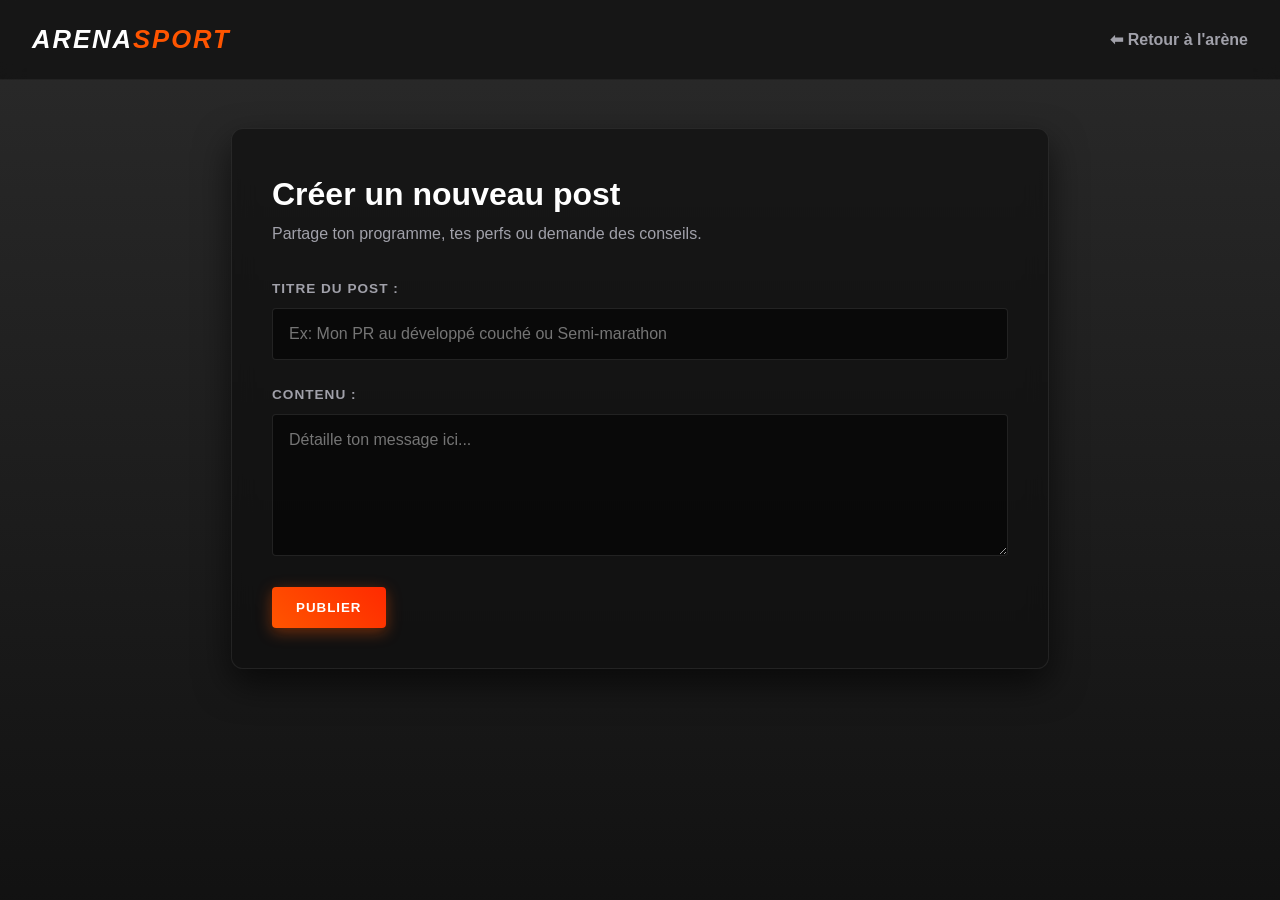
<file: templates/create_post.html>
<!DOCTYPE html>
<html lang="fr">
<head>
    <meta charset="UTF-8">
    <meta name="viewport" content="width=device-width, initial-scale=1.0">
    <title>Créer un Post - Arena Sport</title>
    <link rel="stylesheet" href="/static/css/style.css">
</head>
<body>
    <nav class="navbar">
        <a href="/" class="logo">ARENA<span>SPORT</span></a>
        <a href="/" class="back-link">⬅ Retour à l'arène</a>
    </nav>

    <main class="container">
        <div class="form-card fade-in">
            <h1>Créer un nouveau post</h1>
            <p style="color: #a1a1aa; margin-bottom: 2rem;">Partage ton programme, tes perfs ou demande des conseils.</p>
            
            <form action="/create-post" method="POST">
                <div class="input-group">
                    <label for="title">Titre du post :</label>
                    <input type="text" id="title" name="title" placeholder="Ex: Mon PR au développé couché ou Semi-marathon" required>
                </div>
                
                <div class="input-group">
                    <label for="content">Contenu :</label>
                    <textarea id="content" name="content" rows="6" placeholder="Détaille ton message ici..." required></textarea>
                </div>
                
                <button type="submit" class="btn-submit">Publier</button>
            </form>
        </div>
    </main>
    <script src="/static/js/script.js"></script>
</body>
</html>
</file>
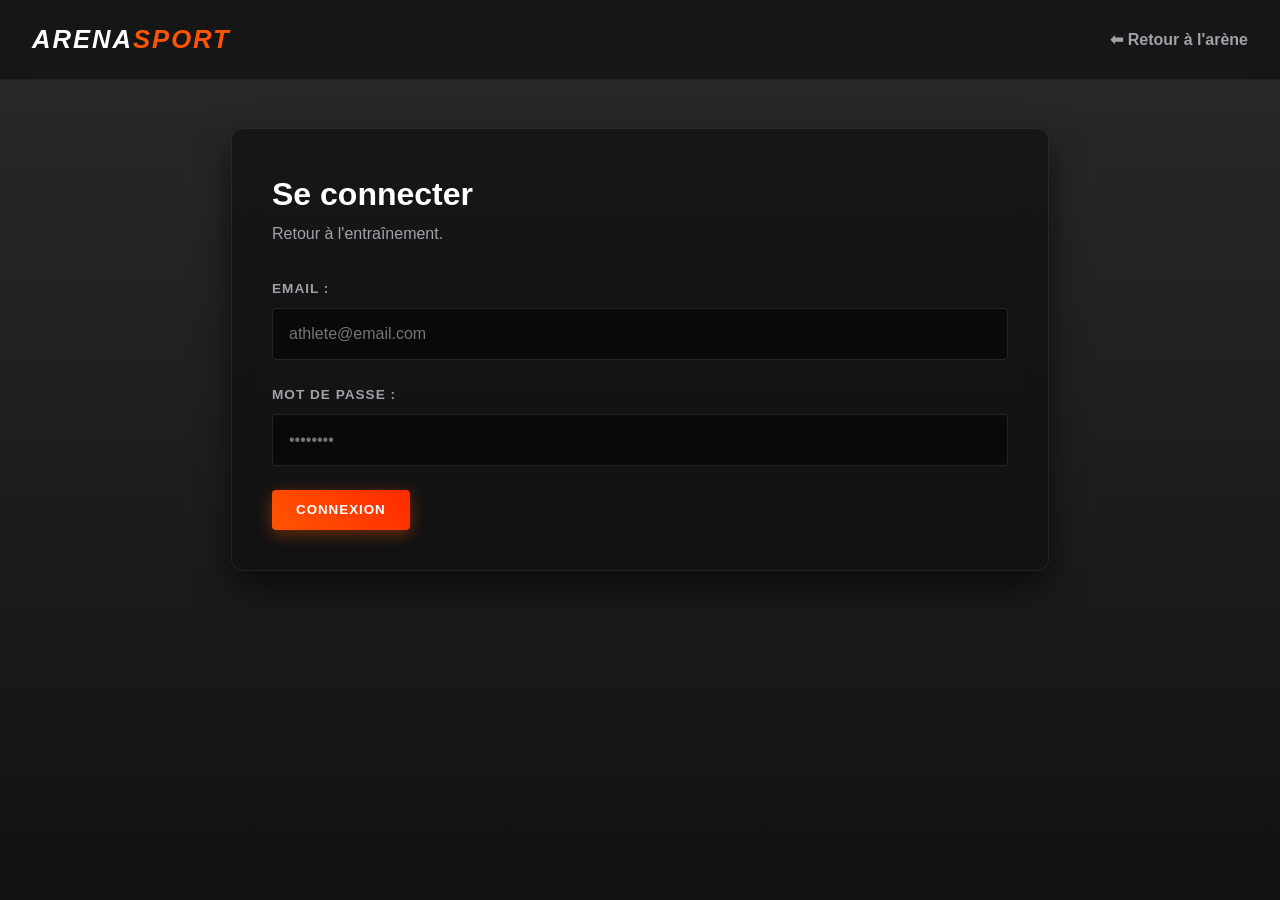
<file: templates/login.html>
<!DOCTYPE html>
<html lang="fr">
<head>
    <meta charset="UTF-8">
    <meta name="viewport" content="width=device-width, initial-scale=1.0">
    <title>Connexion - Arena Sport</title>
    <link rel="stylesheet" href="/static/css/style.css">
</head>
<body>
    <nav class="navbar">
        <a href="/" class="logo">ARENA<span>SPORT</span></a>
        <a href="/" class="back-link">⬅ Retour à l'arène</a>
    </nav>

    <main class="container">
        <div class="form-card fade-in">
            <h1>Se connecter</h1>
            <p style="color: #a1a1aa; margin-bottom: 2rem;">Retour à l'entraînement.</p>
            
            <form action="/login" method="POST">
                <div class="input-group">
                    <label for="email">Email :</label>
                    <input type="email" id="email" name="email" placeholder="athlete@email.com" required>
                </div>
                <div class="input-group">
                    <label for="password">Mot de passe :</label>
                    <input type="password" id="password" name="password" placeholder="••••••••" required>
                </div>
                <button type="submit" class="btn-submit">Connexion</button>
            </form>
        </div>
    </main>
    <script src="/static/js/script.js"></script>
</body>
</html>
</file>
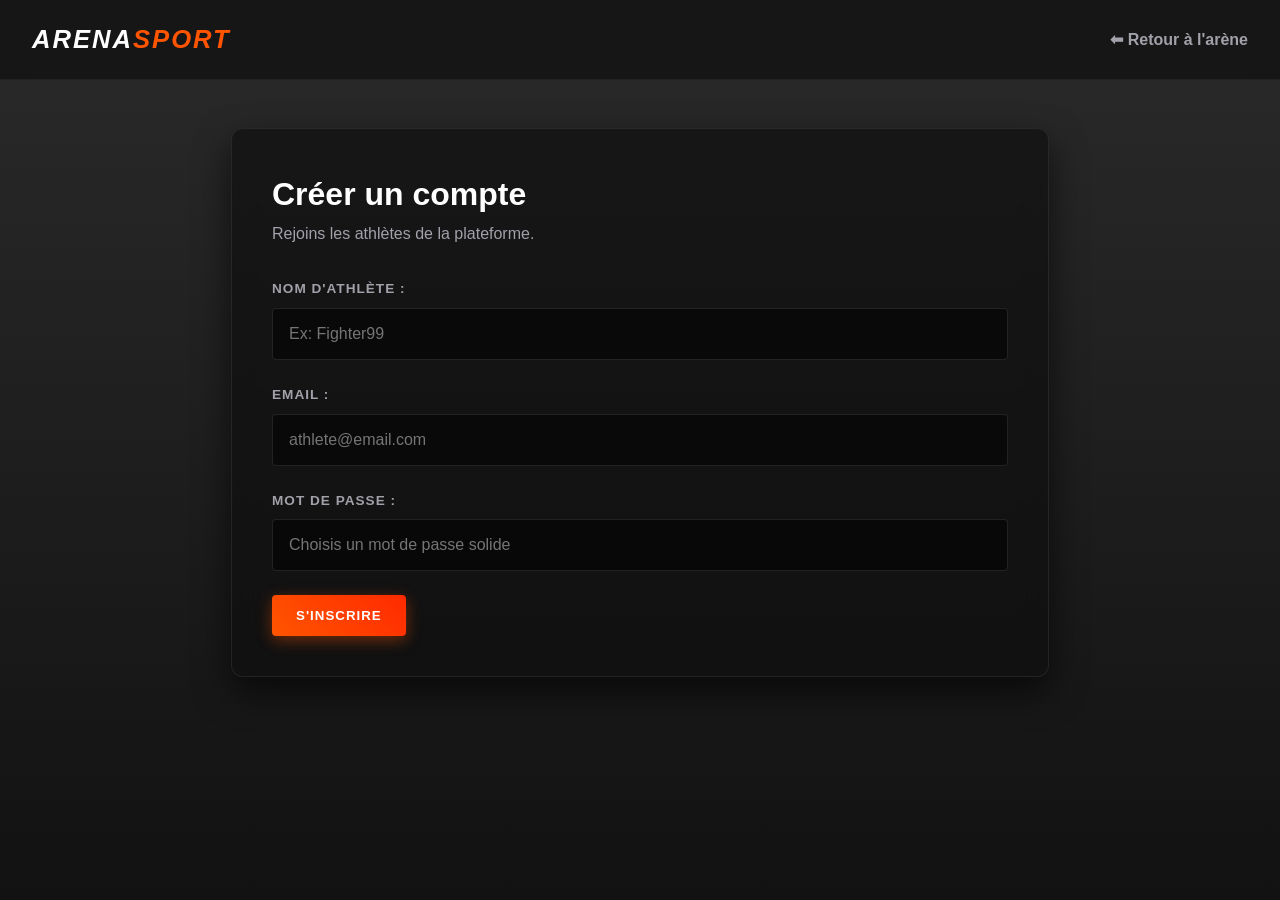
<file: templates/register.html>
<!DOCTYPE html>
<html lang="fr">
<head>
    <meta charset="UTF-8">
    <meta name="viewport" content="width=device-width, initial-scale=1.0">
    <title>Inscription - Arena Sport</title>
    <link rel="stylesheet" href="/static/css/style.css">
</head>
<body>
    <nav class="navbar">
        <a href="/" class="logo">ARENA<span>SPORT</span></a>
        <a href="/" class="back-link">⬅ Retour à l'arène</a>
    </nav>

    <main class="container">
        <div class="form-card fade-in">
            <h1>Créer un compte</h1>
            <p style="color: #a1a1aa; margin-bottom: 2rem;">Rejoins les athlètes de la plateforme.</p>
            
            <form action="/register" method="POST">
                <div class="input-group">
                    <label for="username">Nom d'athlète :</label>
                    <input type="text" id="username" name="username" placeholder="Ex: Fighter99" required>
                </div>
                <div class="input-group">
                    <label for="email">Email :</label>
                    <input type="email" id="email" name="email" placeholder="athlete@email.com" required>
                </div>
                <div class="input-group">
                    <label for="password">Mot de passe :</label>
                    <input type="password" id="password" name="password" placeholder="Choisis un mot de passe solide" required>
                </div>
                <button type="submit" class="btn-submit">S'inscrire</button>
            </form>
        </div>
    </main>
    <script src="/static/js/script.js"></script>
</body>
</html>
</file>
<file: static/css/style.css>
/* --- Reset et Variables --- */
* { box-sizing: border-box; margin: 0; padding: 0; font-family: 'Inter', 'Segoe UI', sans-serif; }

body {
    /* Image de fond avec un calque très sombre par-dessus (85% d'opacité) pour lire le texte */
    background: linear-gradient(rgba(5, 5, 5, 0.85), rgba(5, 5, 5, 0.95)), 
                url('https://images.unsplash.com/photo-1534438327276-14e5300c3a48?q=80&w=1920&auto=format&fit=crop') no-repeat center center fixed;
    background-size: cover;
    color: #ffffff;
    line-height: 1.6;
    min-height: 100vh;
}

/* --- Typographie --- */
.mt-1 { margin-top: 1rem; }
.section-title { font-size: 1.5rem; color: #e2e8f0; border-bottom: 1px solid rgba(255, 255, 255, 0.1); padding-bottom: 0.5rem; margin-bottom: 1.5rem; margin-top: 2rem; text-transform: uppercase; letter-spacing: 2px; }

/* --- Navbar Glassmorphism --- */
.navbar { 
    background: rgba(10, 10, 10, 0.6); 
    backdrop-filter: blur(10px);
    -webkit-backdrop-filter: blur(10px);
    border-bottom: 1px solid rgba(255, 255, 255, 0.05);
    padding: 1.2rem 2rem; display: flex; justify-content: space-between; align-items: center; position: sticky; top: 0; z-index: 100;
}
.logo { color: #ffffff; font-size: 1.6rem; font-weight: 900; text-decoration: none; font-style: italic; letter-spacing: 2px;}
.logo span { color: #ff5500; }
.back-link { color: #a1a1aa; text-decoration: none; font-weight: 600; transition: 0.3s;}
.back-link:hover { color: #ff5500; }

/* --- Boutons --- */
.btn-primary, .btn-submit { background: linear-gradient(45deg, #ff5500, #ff2a00); color: #fff; padding: 0.8rem 1.5rem; border: none; border-radius: 4px; font-weight: 800; text-decoration: none; display: inline-block; cursor: pointer; transition: 0.3s; text-transform: uppercase; letter-spacing: 1px; box-shadow: 0 4px 15px rgba(255, 85, 0, 0.4);}
.btn-primary:hover, .btn-submit:hover { transform: translateY(-2px); box-shadow: 0 6px 20px rgba(255, 85, 0, 0.6); }
.btn-secondary { background: rgba(255, 255, 255, 0.1); color: #fff; padding: 0.8rem 1.5rem; border-radius: 4px; font-weight: bold; text-decoration: none; transition: 0.3s; backdrop-filter: blur(5px); border: 1px solid rgba(255,255,255,0.1); }
.btn-secondary:hover { background: rgba(255, 255, 255, 0.2); }
.btn-logout { background: transparent; border: 1px solid #ef4444; color: #ef4444; padding: 0.5rem 1rem; border-radius: 4px; cursor: pointer; font-weight: bold; transition: 0.3s; }
.btn-logout:hover { background-color: #ef4444; color: #fff; box-shadow: 0 0 10px rgba(239, 68, 68, 0.5);}
.inline-form { margin: 0; display: inline; }

/* --- Conteneurs et Effet Verre Fumé (Glass Cards) --- */
.container { max-width: 850px; margin: 3rem auto; padding: 0 1rem; }

.hero-card, .form-card, .main-post-card { 
    background: rgba(15, 15, 15, 0.65); 
    backdrop-filter: blur(12px);
    -webkit-backdrop-filter: blur(12px);
    padding: 2.5rem; 
    border-radius: 12px; 
    border: 1px solid rgba(255, 255, 255, 0.08);
    box-shadow: 0 15px 35px rgba(0,0,0,0.6); 
    margin-bottom: 2rem; 
}
.hero-card h1 span { color: #ff5500; text-shadow: 0 0 10px rgba(255, 85, 0, 0.5); }
.action-links { display: flex; gap: 1rem; }

/* --- Posts et Commentaires --- */
.post-card { 
    background: rgba(20, 20, 20, 0.6);
    backdrop-filter: blur(8px);
    border: 1px solid rgba(255, 255, 255, 0.05);
    padding: 1.5rem; border-radius: 8px; margin-bottom: 1rem; border-left: 4px solid transparent; transition: all 0.3s ease; 
}
.post-card:hover { border-left-color: #ff5500; transform: translateX(8px); background: rgba(30, 30, 30, 0.8); border-color: rgba(255, 255, 255, 0.1); }
.post-card h3 a { color: #ffffff; text-decoration: none; font-size: 1.4rem; font-weight: 700; transition: color 0.2s;}
.post-card h3 a:hover { color: #ff5500; }
.post-preview { color: #a1a1aa; margin: 0.8rem 0; overflow: hidden; text-overflow: ellipsis; display: -webkit-box; -webkit-line-clamp: 2; -webkit-box-orient: vertical; }

.post-meta { display: flex; justify-content: space-between; font-size: 0.85rem; color: #71717a; margin-top: 1rem; padding-top: 0.5rem; border-top: 1px solid rgba(255,255,255,0.05);}
.main-post-card .post-content { font-size: 1.15rem; line-height: 1.8; margin: 1.5rem 0; color: #e4e4e7; white-space: pre-wrap; }

.comment-card { background: rgba(10, 10, 10, 0.7); border-left: 3px solid #ff5500; padding: 1.2rem 1.5rem; margin-bottom: 1rem; border-radius: 0 8px 8px 0; backdrop-filter: blur(5px); }
.comment-card p { margin-bottom: 0.5rem; color: #d4d4d8; }
.comment-card small { color: #71717a; font-size: 0.85rem; font-weight: 600; }
.comment-form-card { margin-bottom: 2rem; background: transparent; padding: 0; box-shadow: none; border: none; }

/* --- Formulaires --- */
.input-group { margin-bottom: 1.5rem; }
.input-group label { display: block; margin-bottom: 0.5rem; font-weight: 600; color: #a1a1aa; font-size: 0.85rem; text-transform: uppercase; letter-spacing: 1px;}
input[type="text"], input[type="email"], input[type="password"], textarea { 
    width: 100%; padding: 1rem; 
    background: rgba(0, 0, 0, 0.5); 
    border: 1px solid rgba(255, 255, 255, 0.1); 
    border-radius: 4px; color: #fff; font-size: 1rem; transition: 0.3s; 
}
input:focus, textarea:focus { outline: none; border-color: #ff5500; box-shadow: 0 0 10px rgba(255, 85, 0, 0.3); background: rgba(0, 0, 0, 0.7); }

/* --- Animations via JS --- */
.fade-in { opacity: 0; transform: translateY(30px); transition: opacity 0.8s cubic-bezier(0.16, 1, 0.3, 1), transform 0.8s cubic-bezier(0.16, 1, 0.3, 1); }
.fade-in.visible { opacity: 1; transform: translateY(0); }
</file>
